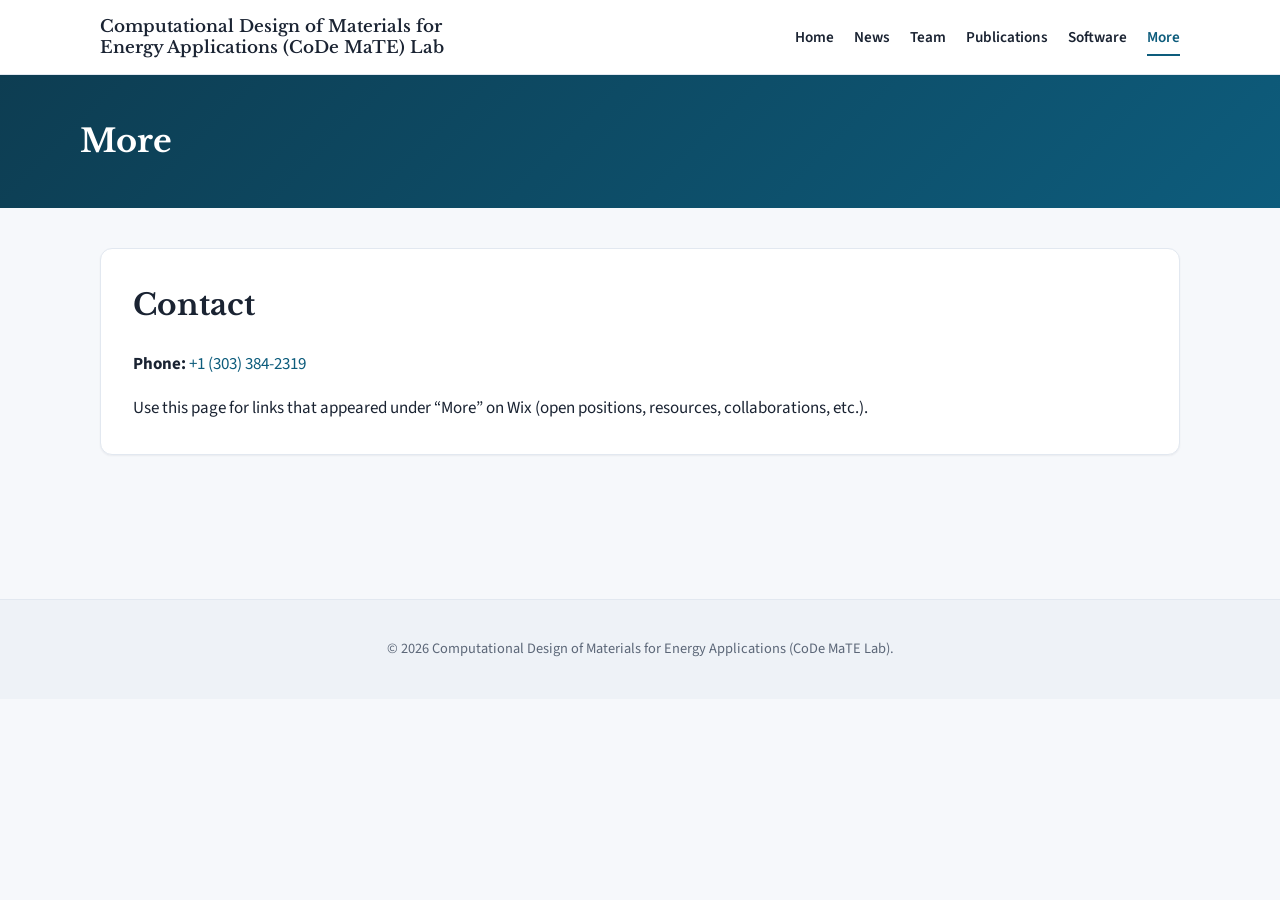
<file: more.html>
<!DOCTYPE html>
<html lang="en">
  <head>
    <meta charset="utf-8" />
    <meta name="viewport" content="width=device-width, initial-scale=1" />
    <meta name="description" content="More — CoDe MaTE Lab" />
    <title>More | CoDe MaTE Lab</title>
    <link rel="preconnect" href="https://fonts.googleapis.com" />
    <link rel="preconnect" href="https://fonts.gstatic.com" crossorigin />
    <link
      href="https://fonts.googleapis.com/css2?family=Libre+Baskerville:wght@600;700&family=Source+Sans+3:wght@400;600;700&display=swap"
      rel="stylesheet"
    />
    <link rel="stylesheet" href="css/styles.css" />
  </head>
  <body>
    <a class="skip-link" href="#main">Skip to content</a>
    <header class="site-header">
      <div class="header-inner">
        <a class="logo" href="index.html">Computational Design of Materials for Energy Applications (CoDe MaTE) Lab</a>
        <button type="button" class="nav-toggle" aria-expanded="false" aria-controls="site-nav" id="nav-toggle">
          Menu
        </button>
        <nav class="site-nav" id="site-nav" aria-label="Primary">
          <ul>
            <li><a href="index.html">Home</a></li>
            <li><a href="news.html">News</a></li>
            <li><a href="team.html">Team</a></li>
            <li><a href="publications.html">Publications</a></li>
            <li><a href="software.html">Software</a></li>
            <li><a href="more.html" aria-current="page">More</a></li>
          </ul>
        </nav>
      </div>
    </header>

    <section class="page-hero" aria-labelledby="page-title">
      <div class="page-hero-inner">
        <h1 id="page-title">More</h1>
      </div>
    </section>

    <main id="main" class="placeholder-page">
      <section class="intro">
        <h2 class="section-title" style="margin-top: 0">Contact</h2>
        <p>
          <strong>Phone:</strong> <a href="tel:+13033842319">+1 (303) 384-2319</a>
        </p>
        <p>
          Use this page for links that appeared under &ldquo;More&rdquo; on Wix (open positions, resources, collaborations, etc.).
        </p>
      </section>
    </main>

    <footer class="site-footer">
      <div class="footer-inner">
        <p>
          &copy; <span id="year"></span> Computational Design of Materials for Energy Applications (CoDe MaTE Lab).
        </p>
      </div>
    </footer>
    <script>
      document.getElementById("year").textContent = new Date().getFullYear();
    </script>
    <script src="js/main.js" defer></script>
  </body>
</html>
</file>
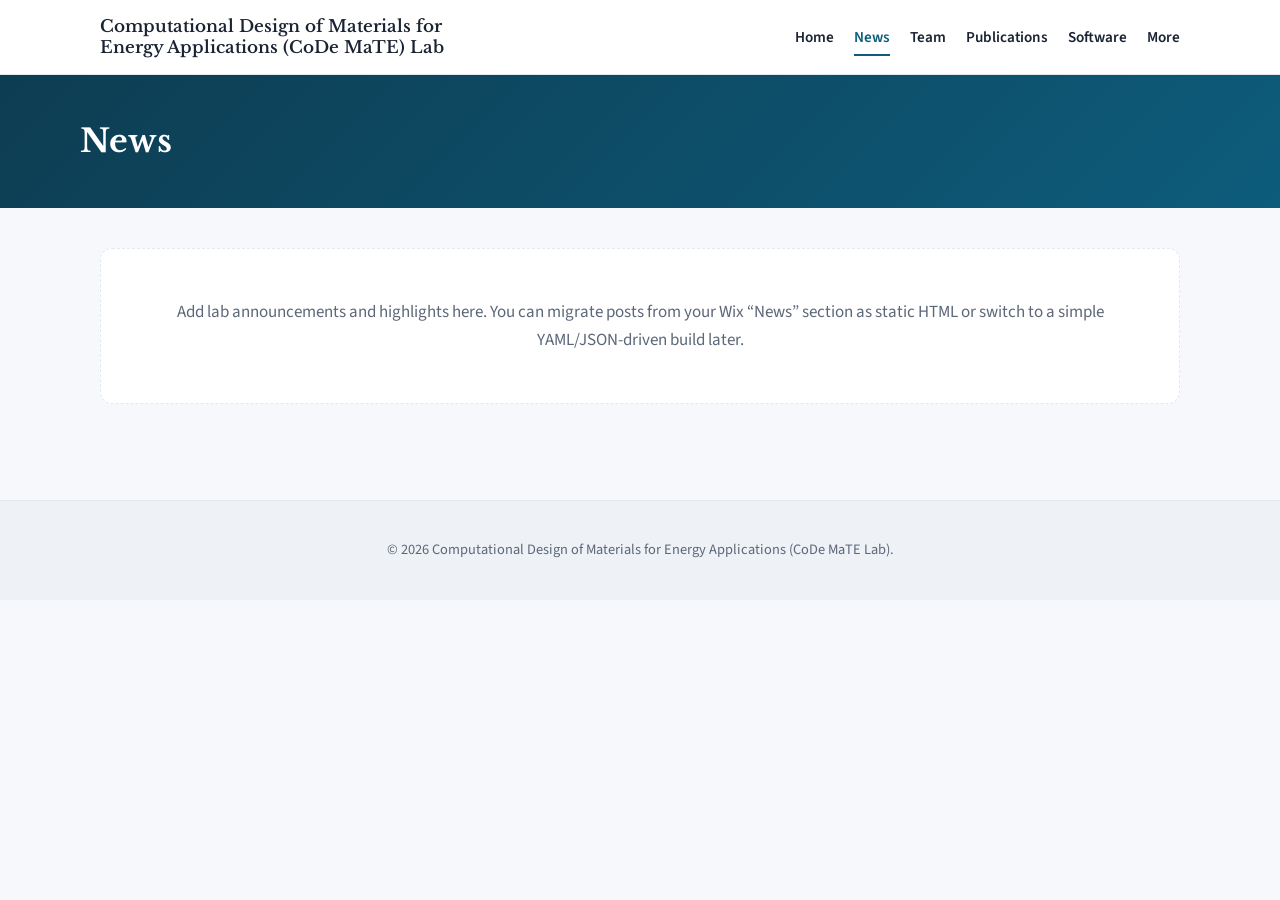
<file: news.html>
<!DOCTYPE html>
<html lang="en">
  <head>
    <meta charset="utf-8" />
    <meta name="viewport" content="width=device-width, initial-scale=1" />
    <meta name="description" content="News — CoDe MaTE Lab" />
    <title>News | CoDe MaTE Lab</title>
    <link rel="preconnect" href="https://fonts.googleapis.com" />
    <link rel="preconnect" href="https://fonts.gstatic.com" crossorigin />
    <link
      href="https://fonts.googleapis.com/css2?family=Libre+Baskerville:wght@600;700&family=Source+Sans+3:wght@400;600;700&display=swap"
      rel="stylesheet"
    />
    <link rel="stylesheet" href="css/styles.css" />
  </head>
  <body>
    <a class="skip-link" href="#main">Skip to content</a>
    <header class="site-header">
      <div class="header-inner">
        <a class="logo" href="index.html">Computational Design of Materials for Energy Applications (CoDe MaTE) Lab</a>
        <button type="button" class="nav-toggle" aria-expanded="false" aria-controls="site-nav" id="nav-toggle">
          Menu
        </button>
        <nav class="site-nav" id="site-nav" aria-label="Primary">
          <ul>
            <li><a href="index.html">Home</a></li>
            <li><a href="news.html" aria-current="page">News</a></li>
            <li><a href="team.html">Team</a></li>
            <li><a href="publications.html">Publications</a></li>
            <li><a href="software.html">Software</a></li>
            <li><a href="more.html">More</a></li>
          </ul>
        </nav>
      </div>
    </header>

    <section class="page-hero" aria-labelledby="page-title">
      <div class="page-hero-inner">
        <h1 id="page-title">News</h1>
      </div>
    </section>

    <main id="main" class="placeholder-page">
      <div class="placeholder-box">
        <p>
          Add lab announcements and highlights here. You can migrate posts from your Wix &ldquo;News&rdquo; section as static HTML or switch to a simple YAML/JSON-driven build later.
        </p>
      </div>
    </main>

    <footer class="site-footer">
      <div class="footer-inner">
        <p>
          &copy; <span id="year"></span> Computational Design of Materials for Energy Applications (CoDe MaTE Lab).
        </p>
      </div>
    </footer>
    <script>
      document.getElementById("year").textContent = new Date().getFullYear();
    </script>
    <script src="js/main.js" defer></script>
  </body>
</html>
</file>
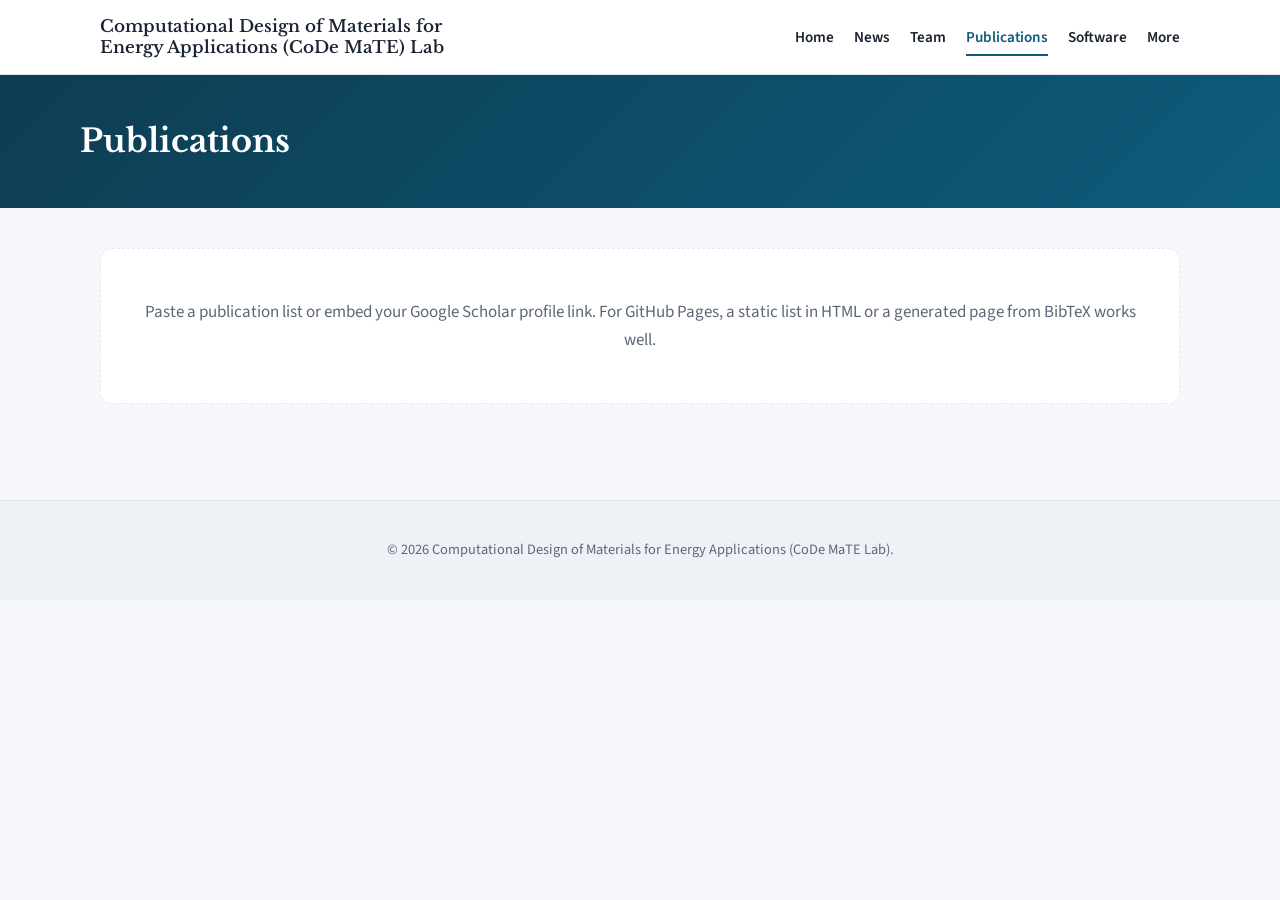
<file: publications.html>
<!DOCTYPE html>
<html lang="en">
  <head>
    <meta charset="utf-8" />
    <meta name="viewport" content="width=device-width, initial-scale=1" />
    <meta name="description" content="Publications — CoDe MaTE Lab" />
    <title>Publications | CoDe MaTE Lab</title>
    <link rel="preconnect" href="https://fonts.googleapis.com" />
    <link rel="preconnect" href="https://fonts.gstatic.com" crossorigin />
    <link
      href="https://fonts.googleapis.com/css2?family=Libre+Baskerville:wght@600;700&family=Source+Sans+3:wght@400;600;700&display=swap"
      rel="stylesheet"
    />
    <link rel="stylesheet" href="css/styles.css" />
  </head>
  <body>
    <a class="skip-link" href="#main">Skip to content</a>
    <header class="site-header">
      <div class="header-inner">
        <a class="logo" href="index.html">Computational Design of Materials for Energy Applications (CoDe MaTE) Lab</a>
        <button type="button" class="nav-toggle" aria-expanded="false" aria-controls="site-nav" id="nav-toggle">
          Menu
        </button>
        <nav class="site-nav" id="site-nav" aria-label="Primary">
          <ul>
            <li><a href="index.html">Home</a></li>
            <li><a href="news.html">News</a></li>
            <li><a href="team.html">Team</a></li>
            <li><a href="publications.html" aria-current="page">Publications</a></li>
            <li><a href="software.html">Software</a></li>
            <li><a href="more.html">More</a></li>
          </ul>
        </nav>
      </div>
    </header>

    <section class="page-hero" aria-labelledby="page-title">
      <div class="page-hero-inner">
        <h1 id="page-title">Publications</h1>
      </div>
    </section>

    <main id="main" class="placeholder-page">
      <div class="placeholder-box">
        <p>
          Paste a publication list or embed your Google Scholar profile link. For GitHub Pages, a static list in HTML or a generated page from BibTeX works well.
        </p>
      </div>
    </main>

    <footer class="site-footer">
      <div class="footer-inner">
        <p>
          &copy; <span id="year"></span> Computational Design of Materials for Energy Applications (CoDe MaTE Lab).
        </p>
      </div>
    </footer>
    <script>
      document.getElementById("year").textContent = new Date().getFullYear();
    </script>
    <script src="js/main.js" defer></script>
  </body>
</html>
</file>
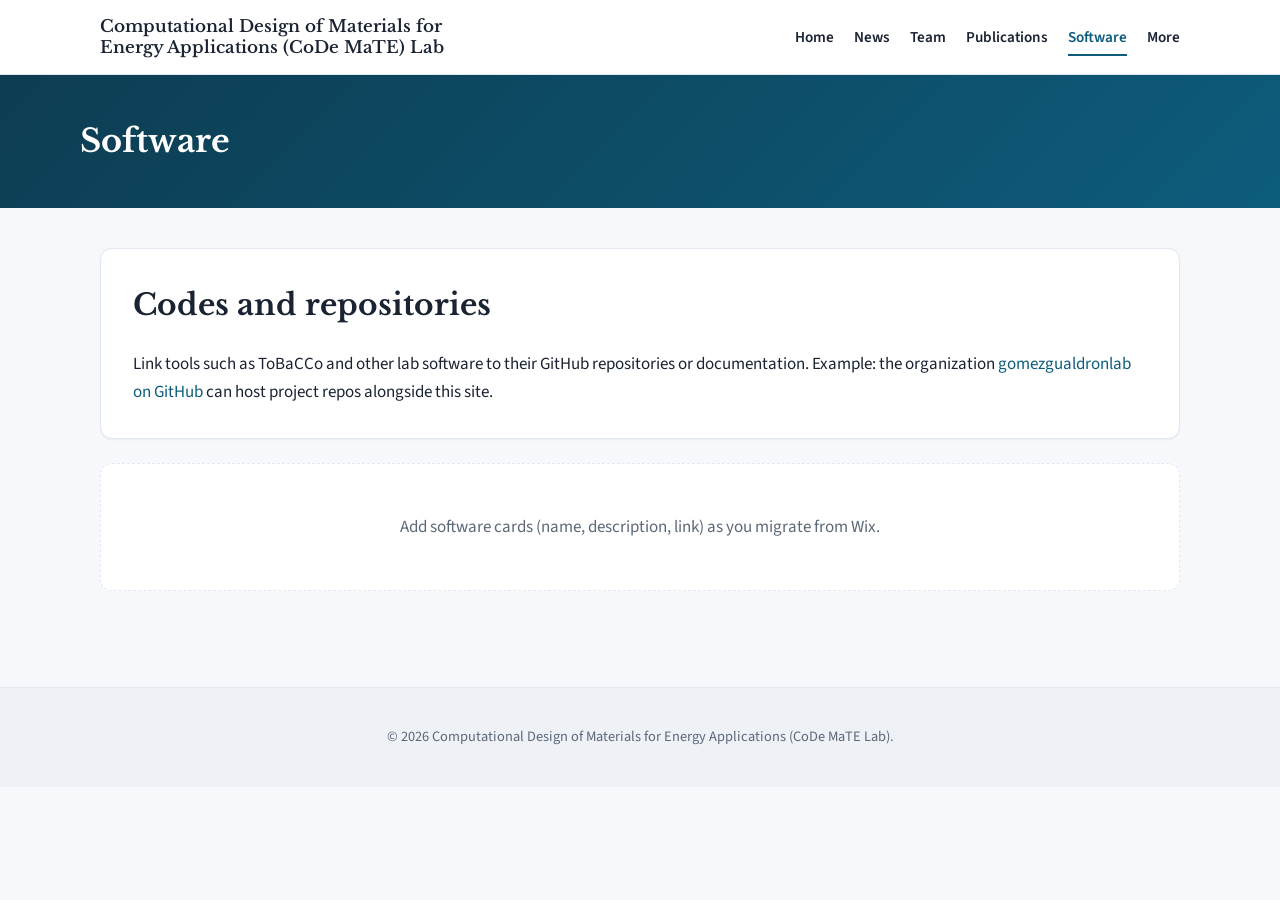
<file: software.html>
<!DOCTYPE html>
<html lang="en">
  <head>
    <meta charset="utf-8" />
    <meta name="viewport" content="width=device-width, initial-scale=1" />
    <meta name="description" content="Software — CoDe MaTE Lab" />
    <title>Software | CoDe MaTE Lab</title>
    <link rel="preconnect" href="https://fonts.googleapis.com" />
    <link rel="preconnect" href="https://fonts.gstatic.com" crossorigin />
    <link
      href="https://fonts.googleapis.com/css2?family=Libre+Baskerville:wght@600;700&family=Source+Sans+3:wght@400;600;700&display=swap"
      rel="stylesheet"
    />
    <link rel="stylesheet" href="css/styles.css" />
  </head>
  <body>
    <a class="skip-link" href="#main">Skip to content</a>
    <header class="site-header">
      <div class="header-inner">
        <a class="logo" href="index.html">Computational Design of Materials for Energy Applications (CoDe MaTE) Lab</a>
        <button type="button" class="nav-toggle" aria-expanded="false" aria-controls="site-nav" id="nav-toggle">
          Menu
        </button>
        <nav class="site-nav" id="site-nav" aria-label="Primary">
          <ul>
            <li><a href="index.html">Home</a></li>
            <li><a href="news.html">News</a></li>
            <li><a href="team.html">Team</a></li>
            <li><a href="publications.html">Publications</a></li>
            <li><a href="software.html" aria-current="page">Software</a></li>
            <li><a href="more.html">More</a></li>
          </ul>
        </nav>
      </div>
    </header>

    <section class="page-hero" aria-labelledby="page-title">
      <div class="page-hero-inner">
        <h1 id="page-title">Software</h1>
      </div>
    </section>

    <main id="main" class="placeholder-page">
      <section class="intro" style="margin-bottom: 1.5rem">
        <h2 class="section-title" style="margin-top: 0">Codes and repositories</h2>
        <p>
          Link tools such as ToBaCCo and other lab software to their GitHub repositories or documentation. Example: the organization
          <a href="https://github.com/gomezgualdronlab" rel="noopener noreferrer">gomezgualdronlab on GitHub</a>
          can host project repos alongside this site.
        </p>
      </section>
      <div class="placeholder-box">
        <p>Add software cards (name, description, link) as you migrate from Wix.</p>
      </div>
    </main>

    <footer class="site-footer">
      <div class="footer-inner">
        <p>
          &copy; <span id="year"></span> Computational Design of Materials for Energy Applications (CoDe MaTE Lab).
        </p>
      </div>
    </footer>
    <script>
      document.getElementById("year").textContent = new Date().getFullYear();
    </script>
    <script src="js/main.js" defer></script>
  </body>
</html>
</file>
<file: css/styles.css>
/* CoDe MaTE Lab — static site styles */
:root {
  --color-bg: #f6f8fb;
  --color-surface: #ffffff;
  --color-text: #1a2332;
  --color-muted: #5c6778;
  --color-accent: #0d5c7c;
  --color-accent-hover: #094a63;
  --color-border: #e2e8f0;
  --font-sans: "Source Sans 3", "Segoe UI", system-ui, sans-serif;
  --font-display: "Libre Baskerville", Georgia, "Times New Roman", serif;
  --shadow-sm: 0 1px 2px rgba(26, 35, 50, 0.06);
  --shadow-md: 0 8px 24px rgba(26, 35, 50, 0.08);
  --radius: 12px;
  --max-width: 1120px;
}

*,
*::before,
*::after {
  box-sizing: border-box;
}

html {
  scroll-behavior: smooth;
}

body {
  margin: 0;
  font-family: var(--font-sans);
  font-size: 1.0625rem;
  line-height: 1.65;
  color: var(--color-text);
  background: var(--color-bg);
}

img {
  max-width: 100%;
  height: auto;
  display: block;
}

a {
  color: var(--color-accent);
  text-decoration: none;
}

a:hover {
  text-decoration: underline;
}

.skip-link {
  position: absolute;
  left: -9999px;
  top: auto;
  width: 1px;
  height: 1px;
  overflow: hidden;
}

.skip-link:focus {
  left: 1rem;
  top: 1rem;
  width: auto;
  height: auto;
  padding: 0.5rem 1rem;
  background: var(--color-accent);
  color: #fff;
  z-index: 1000;
}

.visually-hidden {
  position: absolute;
  width: 1px;
  height: 1px;
  padding: 0;
  margin: -1px;
  overflow: hidden;
  clip: rect(0, 0, 0, 0);
  white-space: nowrap;
  border: 0;
}

.site-header {
  background: var(--color-surface);
  border-bottom: 1px solid var(--color-border);
  position: sticky;
  top: 0;
  z-index: 100;
  box-shadow: var(--shadow-sm);
}

.header-inner {
  max-width: var(--max-width);
  margin: 0 auto;
  padding: 1rem 1.25rem;
  display: flex;
  align-items: center;
  justify-content: space-between;
  gap: 1rem;
  flex-wrap: wrap;
}

.logo {
  font-family: var(--font-display);
  font-size: 1.05rem;
  font-weight: 600;
  color: var(--color-text);
  line-height: 1.25;
  max-width: 22rem;
}

.logo:hover {
  text-decoration: none;
  color: var(--color-accent);
}

.nav-toggle {
  display: none;
  background: var(--color-accent);
  color: #fff;
  border: none;
  padding: 0.5rem 0.85rem;
  border-radius: 8px;
  font-size: 0.9rem;
  cursor: pointer;
  font-family: inherit;
}

.nav-toggle:focus-visible {
  outline: 2px solid var(--color-accent-hover);
  outline-offset: 2px;
}

.site-nav ul {
  list-style: none;
  margin: 0;
  padding: 0;
  display: flex;
  flex-wrap: wrap;
  gap: 0.25rem 1.25rem;
  align-items: center;
}

.site-nav a {
  color: var(--color-text);
  font-weight: 600;
  font-size: 0.95rem;
  padding: 0.35rem 0;
}

.site-nav a:hover,
.site-nav a[aria-current="page"] {
  color: var(--color-accent);
  text-decoration: none;
  border-bottom: 2px solid var(--color-accent);
}

.hero {
  background: linear-gradient(135deg, #0d3d52 0%, #0d5c7c 45%, #1a7a9e 100%);
  color: #fff;
  padding: 3rem 1.25rem 4rem;
}

.hero-inner {
  max-width: var(--max-width);
  margin: 0 auto;
  display: grid;
  gap: 2rem;
  grid-template-columns: 1fr;
}

@media (min-width: 900px) {
  .hero-inner {
    grid-template-columns: 1.1fr 0.9fr;
    align-items: center;
  }
}

.hero h1 {
  font-family: var(--font-display);
  font-size: clamp(1.75rem, 4vw, 2.35rem);
  font-weight: 700;
  margin: 0 0 0.75rem;
  line-height: 1.2;
}

.hero-lead {
  font-size: 1.125rem;
  opacity: 0.95;
  margin: 0;
  max-width: 36rem;
}

.hero-media {
  border-radius: var(--radius);
  overflow: hidden;
  box-shadow: var(--shadow-md);
  background: rgba(255, 255, 255, 0.12);
  aspect-ratio: 16 / 10;
}

.hero-media img {
  width: 100%;
  height: 100%;
  object-fit: cover;
}

main {
  max-width: var(--max-width);
  margin: 0 auto;
  padding: 2.5rem 1.25rem 4rem;
}

.section-title {
  font-family: var(--font-display);
  font-size: clamp(1.5rem, 3vw, 1.85rem);
  margin: 0 0 1.25rem;
  color: var(--color-text);
}

.intro {
  background: var(--color-surface);
  padding: 2rem;
  border-radius: var(--radius);
  border: 1px solid var(--color-border);
  box-shadow: var(--shadow-sm);
  margin-bottom: 3rem;
}

.intro p {
  margin: 0 0 1rem;
}

.intro p:last-child {
  margin-bottom: 0;
}

.research-grid {
  display: grid;
  gap: 1.75rem;
}

@media (min-width: 720px) {
  .research-grid {
    grid-template-columns: repeat(2, 1fr);
  }
}

@media (min-width: 1024px) {
  .research-grid {
    grid-template-columns: repeat(3, 1fr);
  }
}

.card {
  background: var(--color-surface);
  border-radius: var(--radius);
  border: 1px solid var(--color-border);
  overflow: hidden;
  box-shadow: var(--shadow-sm);
  display: flex;
  flex-direction: column;
  height: 100%;
}

.card-media {
  aspect-ratio: 4 / 3;
  background: linear-gradient(145deg, #e8eef5 0%, #d4dfe9 100%);
  overflow: hidden;
}

.card-media img {
  width: 100%;
  height: 100%;
  object-fit: cover;
}

.card-body {
  padding: 1.35rem 1.35rem 1.5rem;
  flex: 1;
}

.card-body h3 {
  font-family: var(--font-display);
  font-size: 1.15rem;
  margin: 0 0 0.75rem;
  line-height: 1.35;
}

.card-body p {
  margin: 0;
  font-size: 0.98rem;
  color: var(--color-muted);
}

.contact-strip {
  margin-top: 3rem;
  padding: 1.75rem 2rem;
  background: var(--color-surface);
  border: 1px solid var(--color-border);
  border-radius: var(--radius);
  display: flex;
  flex-wrap: wrap;
  gap: 1rem 2rem;
  align-items: center;
  justify-content: space-between;
}

.contact-strip a {
  font-weight: 600;
}

.site-footer {
  border-top: 1px solid var(--color-border);
  background: #eef2f7;
  padding: 2rem 1.25rem;
  margin-top: 2rem;
}

.footer-inner {
  max-width: var(--max-width);
  margin: 0 auto;
  text-align: center;
  font-size: 0.9rem;
  color: var(--color-muted);
}

.footer-inner p {
  margin: 0.35rem 0;
}

.page-hero {
  background: linear-gradient(135deg, #0d3d52 0%, #0d5c7c 100%);
  color: #fff;
  padding: 2.5rem 1.25rem;
}

.page-hero-inner {
  max-width: var(--max-width);
  margin: 0 auto;
}

.page-hero h1 {
  font-family: var(--font-display);
  font-size: clamp(1.6rem, 3vw, 2rem);
  margin: 0;
}

.placeholder-page main {
  padding-top: 2rem;
}

.placeholder-box {
  background: var(--color-surface);
  border: 1px dashed var(--color-border);
  border-radius: var(--radius);
  padding: 2rem;
  text-align: center;
  color: var(--color-muted);
}

.team-heading {
  font-family: var(--font-display);
  font-size: clamp(1.35rem, 2.5vw, 1.6rem);
  margin: 0 0 2rem;
  color: var(--color-text);
  padding-bottom: 0.75rem;
  border-bottom: 2px solid var(--color-accent);
}

.team-list {
  display: flex;
  flex-direction: column;
  gap: 2.25rem;
}

.team-member {
  display: grid;
  gap: 1.25rem 1.75rem;
  align-items: start;
  background: var(--color-surface);
  border: 1px solid var(--color-border);
  border-radius: var(--radius);
  padding: 1.5rem;
  box-shadow: var(--shadow-sm);
}

@media (min-width: 640px) {
  .team-member {
    grid-template-columns: minmax(160px, 220px) 1fr;
  }
}

.team-member figure {
  margin: 0;
}

.team-member-photo {
  width: 100%;
  aspect-ratio: 4 / 5;
  object-fit: cover;
  border-radius: 8px;
  background: linear-gradient(145deg, #e8eef5 0%, #d4dfe9 100%);
}

.team-member-body h2 {
  font-family: var(--font-display);
  font-size: 1.35rem;
  margin: 0 0 0.35rem;
  line-height: 1.3;
}

.team-role {
  font-weight: 600;
  color: var(--color-accent);
  margin: 0 0 0.75rem;
  font-size: 1rem;
}

.team-credentials {
  margin: 0 0 1rem;
  padding-left: 1.25rem;
  color: var(--color-muted);
  font-size: 0.98rem;
}

.team-credentials li {
  margin-bottom: 0.25rem;
}

.team-credentials li:last-child {
  margin-bottom: 0;
}

.team-bio {
  margin: 0;
  font-size: 0.98rem;
  color: var(--color-text);
  line-height: 1.65;
}

.team-bio p {
  margin: 0;
}

.team-list + .contact-strip {
  margin-top: 2.5rem;
}

@media (max-width: 768px) {
  .nav-toggle {
    display: block;
  }

  .site-nav {
    width: 100%;
    display: none;
  }

  .site-nav.is-open {
    display: block;
  }

  .site-nav ul {
    flex-direction: column;
    align-items: flex-start;
    padding-top: 0.75rem;
    gap: 0.5rem;
  }
}
</file>
